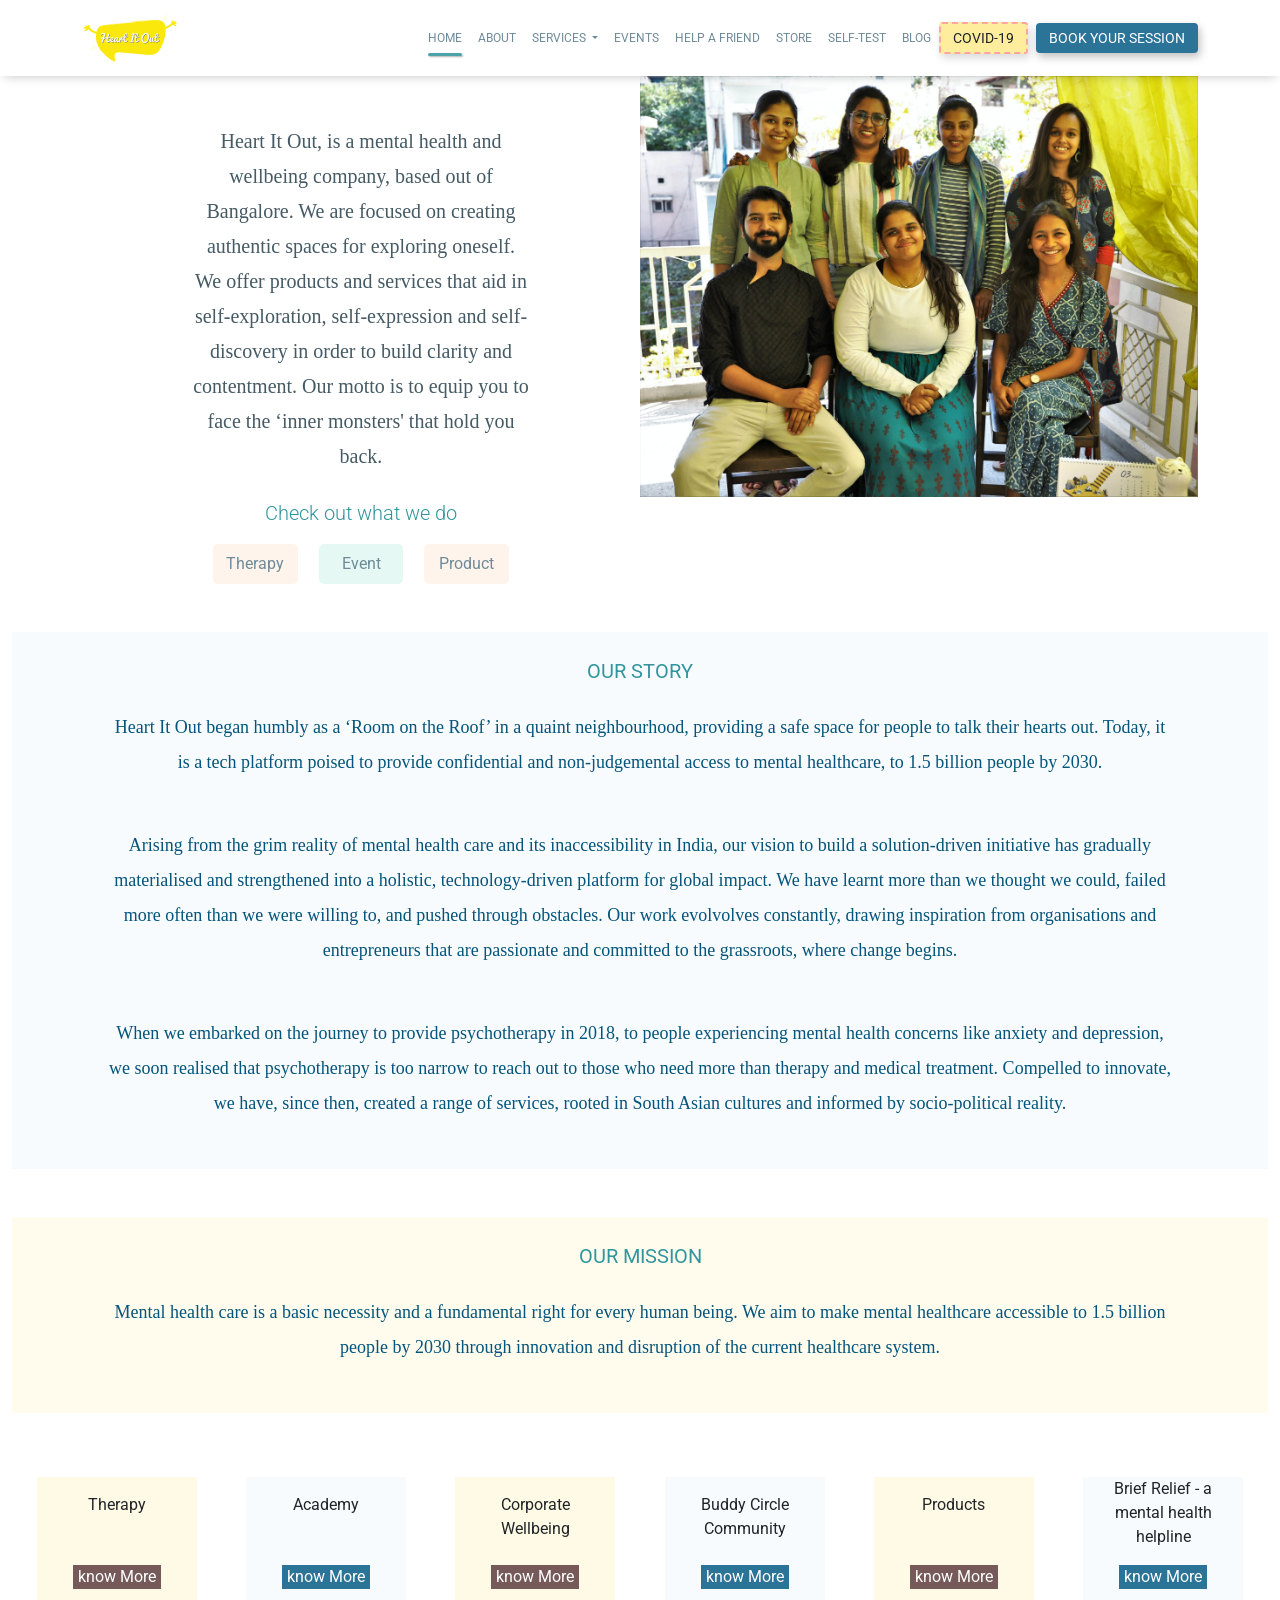
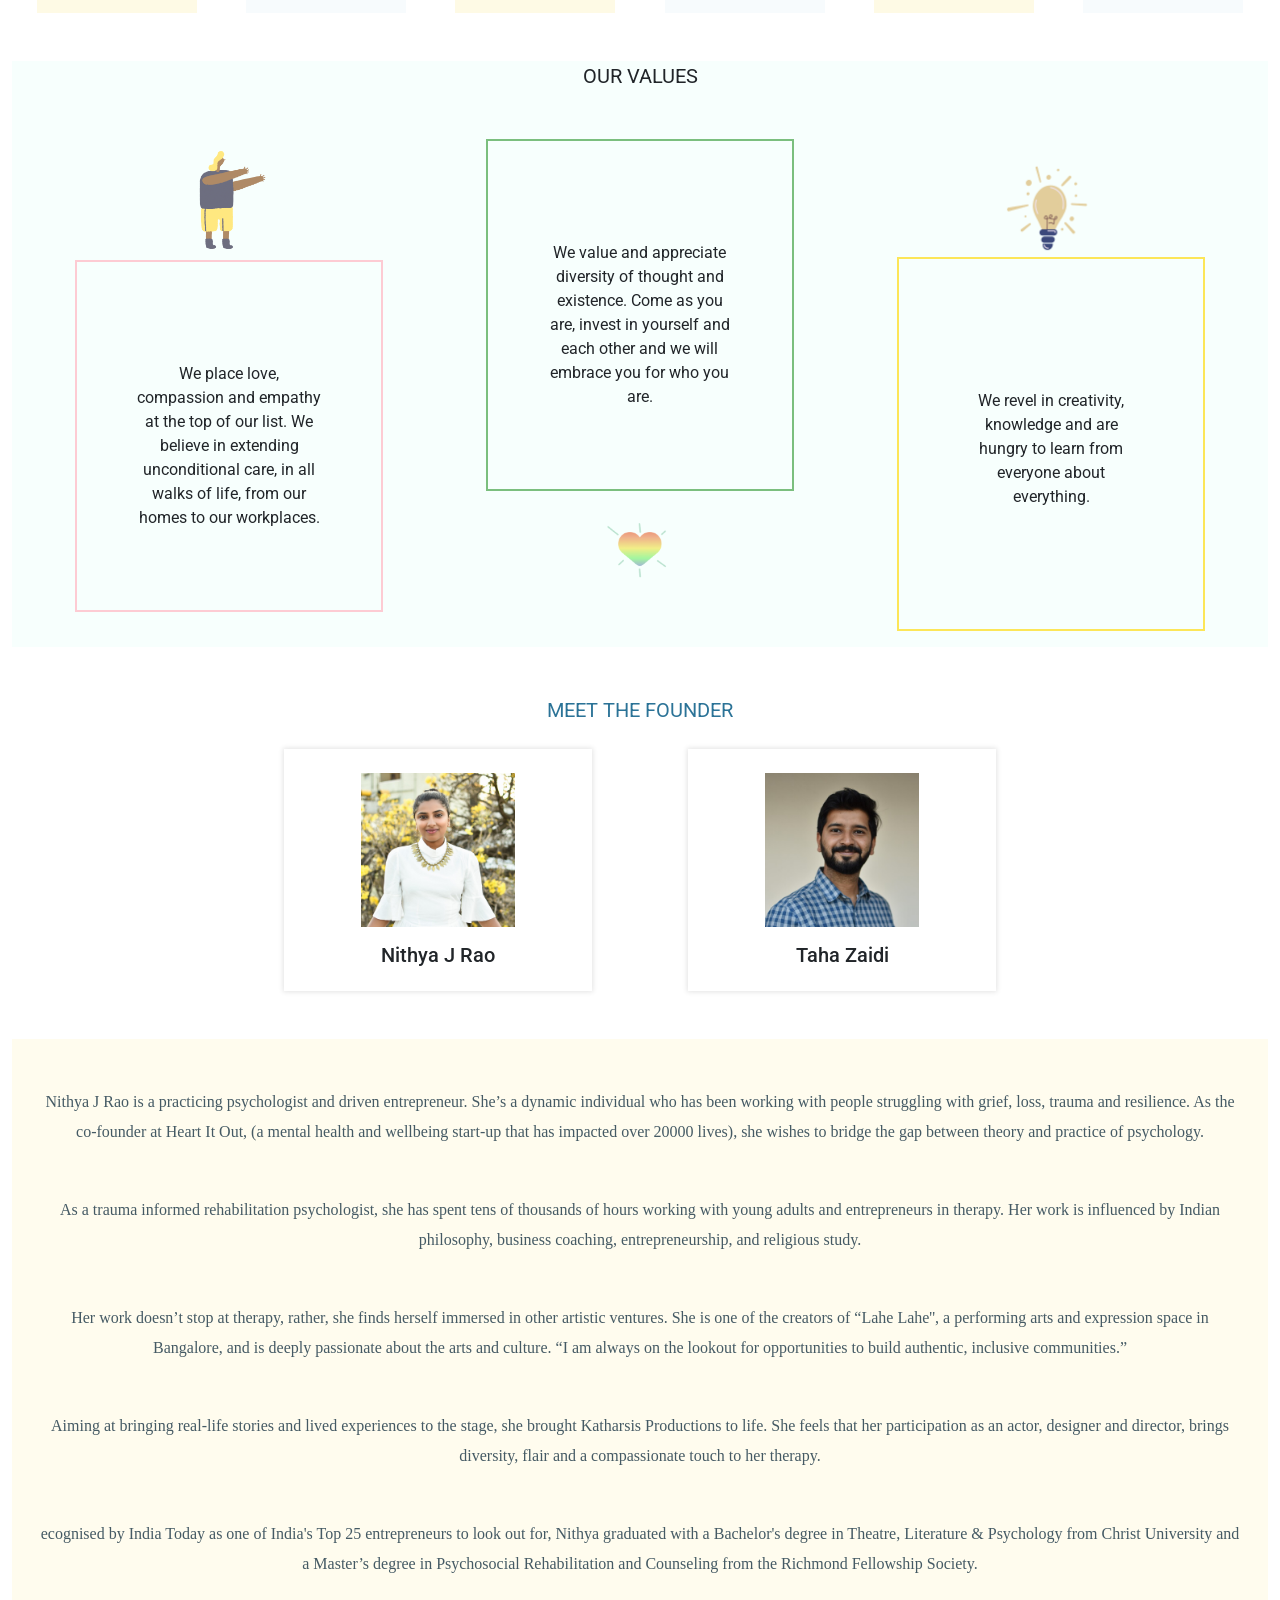
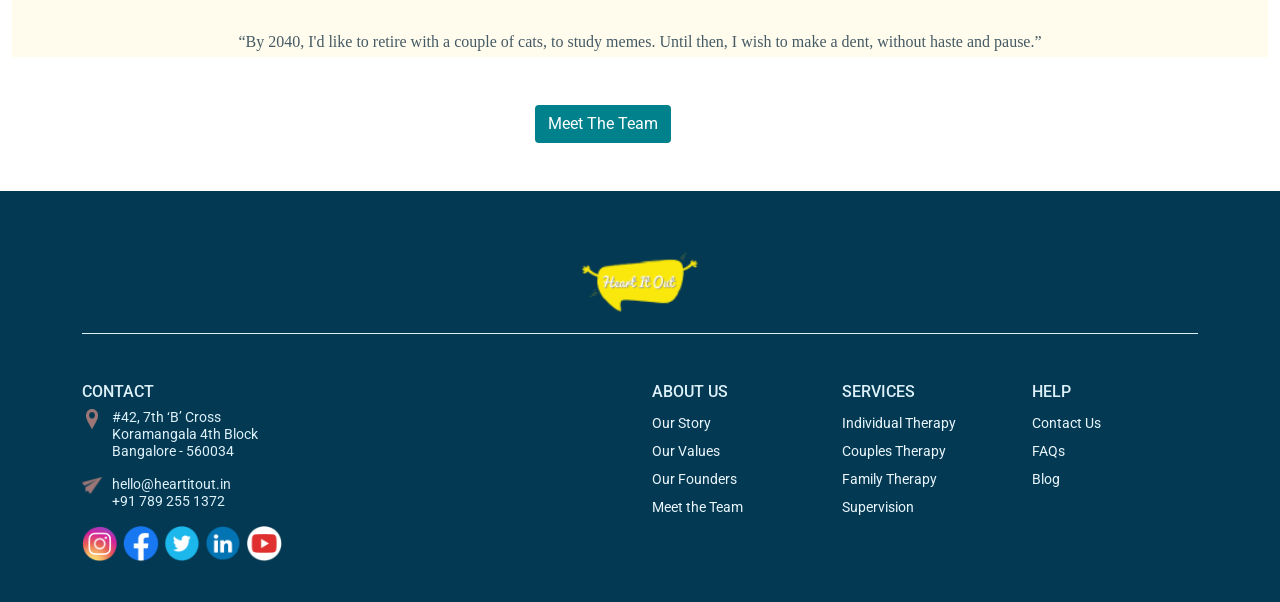
<file: index.html>
<!DOCTYPE html>
<html lang="en">

<head>
    <meta charset="UTF-8">
    <meta http-equiv="X-UA-Compatible" content="IE=edge">
    <meta name="viewport" content="width=device-width, initial-scale=1.0">
    <title>Heart It Out</title>

    <!--............... stylesheets ...............-->
    <link rel="stylesheet" href="assets/css/bootstrap.min.css">
    <link rel="stylesheet" href="assets/css/owl.carousel.min.css">
    <link rel="stylesheet" href="assets/css/owl.theme.default.min.css">
    <link rel="stylesheet" href="assets/css/custom.css">
    <link rel="stylesheet" href="Nabout.css">
</head>

<body>
    <!--............... start header section ...............-->
    <header class="sticky-top bg-white">
        <nav class="navbar navbar-expand-lg navbar-light">
            <div class="container">
                <button class="navbar-toggler" type="button">
                    <span class="navbar-toggler-icon"></span>
                </button>
                <a class="navbar-brand" href="#">
                    <picture>
                        <source media="(min-width:650px)" srcset="assets/icons/logo.png">
                        <img src="assets/icons/logo.png" alt="Logo">
                    </picture>
                </a>
                <div class="collapse navbar-collapse" id="navbar_content">
                    <ul class="navbar-nav ms-auto mb-2 mb-lg-0 py-2 align-items-lg-center">
                        <li class="nav-item">
                            <a class="nav-link active" aria-current="page" href="#">HOME</a>
                        </li>
                        <li class="nav-item">
                            <a class="nav-link" href="#">ABOUT</a>
                        </li>
                        <li class="nav-item dropdown">
                            <a class="nav-link dropdown-toggle" href="#" id="navbarDropdown" role="button"
                                data-bs-toggle="dropdown" aria-expanded="false">
                                SERVICES
                            </a>
                            <ul class="dropdown-menu" aria-labelledby="navbarDropdown">
                                <li><a class="dropdown-item" href="#">Individual Therapy</a></li>
                                <li><a class="dropdown-item" href="#">Couples Therapy</a></li>
                                <li><a class="dropdown-item" href="#">Family Therapy</a></li>
                                <li><a class="dropdown-item" href="#">Supervision</a></li>
                            </ul>
                        </li>
                        <li class="nav-item">
                            <a class="nav-link" href="#">EVENTS</a>
                        </li>
                        <li class="nav-item">
                            <a class="nav-link" href="#">HELP A FRIEND</a>
                        </li>
                        <li class="nav-item">
                            <a class="nav-link" href="#">STORE</a>
                        </li>
                        <li class="nav-item">
                            <a class="nav-link" href="#">SELF-TEST</a>
                        </li>
                        <li class="nav-item">
                            <a class="nav-link" href="#">BLOG</a>
                        </li>
                        <li class="nav-item">
                            <a class="btn btn_covid mb-2 mb-lg-0 d-block me-lg-2" href="#">COVID-19</a>
                        </li>
                        <li class="nav-item">
                            <a class="btn btn_pri d-block" href="#">BOOK YOUR SESSION</a>
                        </li>
                    </ul>
                </div>
            </div>
        </nav>
    </header>
    <!--............... end header section ...............-->

    <div class="container-fluid pb-5">
        <!-------------------------------- reverse flex ------------------>
        <div class="container mx-auto">
            <div class="row">
                <div class="  d-flex flex-lg-row  flex-column  flex-column-reverse text-center">
                    <!-- left-side-box -->
                    <div class=" col-lg-5 text-center mt-5 mx-auto px-5">
                        <div class="col-11 mx-auto px-auto fs-5"
                            style="font-family: 'Quicksand';color: #455a64;font-weight: 300;line-height: 35px;">Heart It
                            Out, is a mental health and wellbeing company, based out of Bangalore.
                            We are focused on creating authentic spaces for exploring oneself. We offer products and
                            services that aid in self-exploration, self-expression and self-discovery in order to build
                            clarity and contentment. Our motto is to equip you to face the ‘inner monsters' that hold
                            you
                            back.</div>
                        <div class="col-11 mt-4 mb-3 mx-auto px-auto fs-5"
                            style=" color: #32959d;font-weight: 300; font-family: 'Roboto';">Check out what we do</div>
                        <div class="col-11 d-flex mx-auto px-auto  ">
                            <div class="col-3 mx-auto p-2" style="background-color: #fff4eb;color: #6F8B99;border-radius: 5px;">Therapy
                            </div>
                            <div class="col-3  p-2" style="background-color:  #e5f8f3;;color: #6F8B99;border-radius: 5px;">Event</div>
                            <div class="col-3 mx-auto p-2" style="background-color: #fff4eb;color: #6F8B99;border-radius: 5px;">Product
                            </div>
                        </div>


                    </div>
                    <!-- right-side-box -->

                    <div class=" col-lg-6  "><img class=" img-fluid w-100" src="DV3A9706-2-min-scaled.jpg" alt=""></div>

                </div>
            </div>
        </div>
        <!------------------------------------- our result ---------------------->
        <div>
            <div class="row text-center mt-5 px-5 mx-auto" style="background: #f7fbfd;">
                <div class="col-12 mt-4 mb-4 fs-5" style="color: #32959d;">OUR STORY</div>
                <div class="col-12  mb-5 px-5 "
                    style="color: #04547b;font-size:18px;font-weight: 300;font-family: 'Quicksand';line-height: 35px;">
                    Heart It Out began humbly as a ‘Room on the Roof’ in a quaint neighbourhood, providing a safe space
                    for people to talk their hearts out. Today, it is a tech platform poised to provide confidential and
                    non-judgemental access to mental healthcare, to 1.5 billion people by 2030.
                </div>
                <div class="col-12 mb-5 px-5"
                    style="color: #04547b;font-size:18px;font-weight: 300;font-family: 'Quicksand';line-height: 35px;">
                    Arising from the grim reality of mental health care and its inaccessibility in India, our vision to
                    build a solution-driven initiative has gradually materialised and strengthened into a holistic,
                    technology-driven platform for global impact. We have learnt more than we thought we could, failed
                    more often than we were willing to, and pushed through obstacles. Our work evolvolves constantly,
                    drawing inspiration from organisations and entrepreneurs that are passionate and committed to the
                    grassroots, where change begins.
                </div>
                <div class="col-12  mb-5 px-5"
                    style="color: #04547b;font-size:18px;font-weight: 300;font-family: 'Quicksand';line-height: 35px;">
                    When we embarked on the journey to provide psychotherapy in 2018, to people experiencing mental
                    health concerns like anxiety and depression, we soon realised that psychotherapy is too narrow to
                    reach out to those who need more than therapy and medical treatment. Compelled to innovate, we have,
                    since then, created a range of services, rooted in South Asian cultures and informed by
                    socio-political reality.</div>
            </div>
        </div>
        <!------------------------------------- our Mission ---------------------->
        <div class="row mx-auto">
            <div class="row text-center mt-5 px-5 mx-auto" style=" background-color: #fffcee;;">
                <div class="col-12 mt-4 mb-4 fs-5 mx-auto" style="color: #32959d;">OUR MISSION</div>
                <div class="col-12  mb-5 px-5 mx-auto"
                    style="color: #04547b;font-size:18px;font-weight: 300;font-family: 'Quicksand';line-height: 35px;">
                    Mental health care is a basic necessity and a fundamental right for every human being. We aim to
                    make mental healthcare accessible to 1.5 billion people by 2030 through innovation and disruption of
                    the current healthcare system.
                </div>
            </div>
        </div>
        <!------------------------------------- 6 col---------------------->
        <div class="row mt-5 mx-auto">
            <div class="col-6 col-md-2  mx-auto mt-3 pt-3 pb-4 text-center" style="background:#fefae5;width:160px">
                <div>Therapy</div>
                <div class="mt-5 mx-4 px-1 knowmore1">know More</div>
            </div>
            <div class="col-6 col-md-2  mx-auto mt-3 pt-3 pb-4 text-center" style="background:#f7fbfd;width:160px ">
                <div>Academy</div>
                <div class="mt-5 mx-4 px-1 knowmore">know More</div>
            </div>
            <div class="col-6 col-md-2  text-center mt-3 mx-auto pb-4 pt-3" style="background:#fefae5;width:160px ">
                <div>Corporate Wellbeing</div>
                <div class="mt-4 mx-4 px-1 knowmore1">know More</div>
            </div>
            <div class="col-6 col-md-2 text-center mt-3 mx-auto pb-4 pt-3" style="background:#f7fbfd;width:160px ">
                <div>Buddy Circle Community</div>
                <div class="mt-4 mx-4 px-1 knowmore">know More</div>
            </div>
            <div class="col-6 col-md-2  text-center mt-3 mx-auto pb-4 pt-3" style="background:#fefae5;width:160px ">
                <div>Products</div>
                <div class="mt-5 mx-4 px-1 knowmore1">know More</div>
            </div>
            <div class="col-6 col-md-2 text-center mt-3 mx-auto pb-4" style="background:#f7fbfd;width:160px ">
                <div>Brief Relief - a mental health helpline</div>
                <div class="mt-3 mx-4 px-1 knowmore">know More</div>
            </div>
        </div>
        <!------------------------------------- 3 col---------------------->
        <div class="row mx-auto mt-5 text-center" style="    background-color: #f7fffd;">
            <div class="fs-5 mb-5"> OUR VALUES</div>
            <div class="  d-flex flex-lg-row  flex-column  flex-column text-center justify-content-center">
                <div class=" col-lg-3 mx-auto">
                    <div class="text-center">
                        <div class="col-4 mx-auto">
                            <img class="img-fluid " src="Layer-3-1.png" alt="">
                        </div>
                        <p style="border:2px solid rgba(255, 192, 203, 0.822); padding: 100px 60px 80px 60px ;">We place
                            love,
                            compassion and empathy at the top of our list. We believe in extending unconditional care,
                            in all walks of
                            life, from our homes to our workplaces.</p>
                    </div>
                </div>
                <div class="col-lg-3  mx-auto">
                    <div class=" d-flex flex-lg-column  flex-column-reverse">
                        <div>
                            <p style="border:2px solid rgba(0, 128, 0, 0.5); padding: 100px 60px 80px 60px ;">We value
                                and appreciate
                                diversity of thought and existence. Come as you are, invest in yourself and each other
                                and we will embrace
                                you for who you are.</p>
                        </div>
                        <div class="col-4 mx-auto"><img class="img-fluid h-25" src="Layer-1-11.png" alt=""></div>
                    </div>
                </div>
                <div class="col-lg-3 mt-3 mx-auto">
                    <div class="col-4 mx-auto"> <img class="img-fluid h-25" src="Layer-2-11.png" alt=""></div>
                    <p style="border:2px solid rgba(255, 217, 0, 0.651);padding: 130px 60px 120px 61px ;">We revel in
                        creativity,
                        knowledge and are hungry to learn from everyone about everything.</p>
                </div>
            </div>
        </div>
        <!------------------------------------- Meet the founders---------------------->
        <div class="row text-center mt-5 mx-auto">
            <div class="col-12 fs-5" style="color: #2b7397;">MEET THE FOUNDER</div>
            <div class="col-12 d-flex mt-4">

                <div onclick="Nityamam()" class="col-md-3 ms-auto me-5 pt-4 pb-3 Nityamam">
                    <img class="img-fluid mb-3 w-50" src="Nithya-Rao-.jpg" alt="">
                    <h5>Nithya J Rao</h5>
                </div>
                <div onclick="Zaidisir()" class="col-md-3 me-auto ms-5 pt-4 pb-3  Zaidisir">
                    <img class="img-fluid mb-3 w-50" src="Mask-Group-3.png" alt="">
                    <h5>Taha Zaidi</h5>
                </div>
            </div>
            <!-- for Nitya -->
            <div class="row text-center mt-5 nityaInto mx-auto"
                style="background: #fffcee;color: #455a64;font-family: 'Quicksand';line-height: 30px;">
                <div class="col-12 mt-5">Nithya J Rao is a practicing psychologist and driven entrepreneur. She’s a
                    dynamic
                    individual who has been working with people struggling with grief, loss, trauma and resilience. As
                    the
                    co-founder at Heart It Out, (a mental health and wellbeing start-up that has impacted over 20000
                    lives), she
                    wishes to bridge the gap between theory and practice of psychology.</div>
                <div class="col-12 mt-5">As a trauma informed rehabilitation psychologist, she has spent tens of
                    thousands of
                    hours working with young adults and entrepreneurs in therapy. Her work is influenced by Indian
                    philosophy,
                    business coaching, entrepreneurship, and religious study.</div>
                <div class="col-12 mt-5 ">Her work doesn’t stop at therapy, rather, she finds herself immersed in other
                    artistic
                    ventures. She is one of the creators of “Lahe Lahe'', a performing arts and expression space in
                    Bangalore, and
                    is deeply passionate about the arts and culture.
                    “I am always on the lookout for opportunities to build authentic, inclusive communities.”</div>
                <div class="col-12 mt-5">Aiming at bringing real-life stories and lived experiences to the stage, she
                    brought
                    Katharsis Productions to life. She feels that her participation as an actor, designer and director,
                    brings
                    diversity, flair and a compassionate touch to her therapy.
                </div>
                <div class="col-12 mt-5">ecognised by India Today as one of India's Top 25 entrepreneurs to look out
                    for, Nithya
                    graduated with a Bachelor's degree in Theatre, Literature & Psychology from Christ University and a
                    Master’s
                    degree in Psychosocial Rehabilitation and Counseling from the Richmond Fellowship Society.
                </div>
                <div class="col-12 mt-5">“By 2040, I'd like to retire with a couple of cats, to study memes. Until then,
                    I wish
                    to make a dent, without haste and pause.”</div>

            </div>
            <!-- for Taha Zaidi -->
            <div class="row text-center mt-5 TahaInto mx-auto"
                style="background: #15d0f509;color: #455a64;font-family: 'Quicksand';line-height: 30px;">
                <div class="col-12 mt-5">Taha is a decision scientist and the co-founder of Heart It Out.
                    Being a technology enthusiast, he is always keen on showcasing advanced and innovative strategies
                    that can grow and benefit our digital communities, with an emphasis on mental health and well-being.
                </div>
                <div class="col-12 mt-5">He has worked with companies to bring great ideas to the forefront that solve
                    problems using data and lazy tech. Taha leverages his learnings to bridge the technology gap in
                    mental healthcare, and make it less daunting for mental health professionals.
                </div>
                <div class="col-12 mt-5">Apart from being a techno-junkie who could sacrifice 2 nights’ sleep while
                    gaming, Taha is in constant admiration of poetry, music and ‘the silver linings to the darkest
                    clouds’.</div>
                <div class="col-12 mt-5">
                    He rarely gives up and thinks of every goal, big or small as achievable.
                    Taha is an ardent follower of the first principles and lives by them. He's loyal to people,
                    benevolent and has a large heart that constantly drives him to shoulder responsibilities to make
                    “universal health care” accessible to all through Heart It Out.</div>
            </div>
        </div>
        <div class="col-2 mx-auto mt-5">
            <a class="btn" href="#" style="background-color: #01818c;color:white" >Meet&nbsp;The&nbsp;Team</a></div>
    </div>

    <!--............... start footer section ...............-->
    <footer class="sec_1 footer_sec pb-3">
        <div class="container">
            <div class="footer_logoArea">
                <picture class="d-block">
                    <source media="(min-width:650px)" srcset="assets/icons/logo.png" type="image/png">
                    <img src="assets/icons/logo.png" alt="image" class="footer_logo">
                </picture>
            </div>
            <div class="row pt-5">
                <div class="col-sm-6 col-lg-3 mb-4 d-flex flex-column align-items-center d-sm-block">
                    <h6 class="footer_heading">CONTACT</h6>
                    <div class="d-flex">
                        <div>
                            <picture class="d-block">
                                <source media="(min-width:650px)" srcset="assets/img/home/location_icon.png"
                                    type="image/png">
                                <img src="assets/img/home/location_icon.png" alt="image"
                                    class="footer_contact_icon d-none d-sm-block">
                            </picture>
                        </div>
                        <p class="footer_contact_info">#42, 7th ‘B’ Cross <br>
                            Koramangala 4th Block <br>
                            Bangalore - 560034
                        </p>
                    </div>
                    <div class="d-flex">
                        <div>
                            <picture class="d-block">
                                <source media="(min-width:650px)" srcset="assets/img/home/send_icon.png"
                                    type="image/png">
                                <img src="assets/img/home/send_icon.png" alt="image"
                                    class="footer_contact_icon d-none d-sm-block">
                            </picture>
                        </div>
                        <p class="footer_contact_info">
                            hello@heartitout.in<br>
                            +91 789 255 1372
                        </p>
                    </div>
                    <div class="footer_social_links">
                        <a href="#">
                            <picture class="d-block">
                                <source media="(min-width:650px)" srcset="assets/img/home/instagram_1.png"
                                    type="image/png">
                                <img src="assets/img/home/instagram_1.png" alt="image">
                            </picture>
                        </a>
                        <a href="#">
                            <picture class="d-block">
                                <source media="(min-width:650px)" srcset="assets/img/home/facebook_1.png"
                                    type="image/png">
                                <img src="assets/img/home/facebook_1.png" alt="image">
                            </picture>
                        </a>
                        <a href="#">
                            <picture class="d-block">
                                <source media="(min-width:650px)" srcset="assets/img/home/twitter_1.png"
                                    type="image/png">
                                <img src="assets/img/home/twitter_1.png" alt="image">
                            </picture>
                        </a>
                        <a href="#">
                            <picture class="d-block">
                                <source media="(min-width:650px)" srcset="assets/img/home/linkden_1.png"
                                    type="image/png">
                                <img src="assets/img/home/linkden_1.png" alt="image">
                            </picture>
                        </a>
                        <a href="#">
                            <picture class="d-block">
                                <source media="(min-width:650px)" srcset="assets/img/home/youtube_1.png"
                                    type="image/png">
                                <img src="assets/img/home/youtube_1.png" alt="image">
                            </picture>
                        </a>
                    </div>
                </div>
                <div class="col-sm-6 col-lg-3 mb-4">
                    <!-- <iframe  frameborder=0 src="https://goo.gl/maps/qA4idjEVcpFZ4Fti9"></iframe> -->
                    <iframe
                        src="https://www.google.com/maps/embed?pb=!1m18!1m12!1m3!1d3888.622159543417!2d77.62163931346697!3d12.931988990881845!2m3!1f0!2f0!3f0!3m2!1i1024!2i768!4f13.1!3m3!1m2!1s0x3bae145b75c68e79%3A0xd17e7decdc131767!2sHeart%20It%20Out%20-%20Psychologists%20in%20Bangalore%20%7C%20Mental%20Health%20Events%20%26%20Products!5e0!3m2!1sen!2sbd!4v1629096610658!5m2!1sen!2sbd"
                        width="100%" height="100%" style="border:0;" allowfullscreen="" loading="lazy"></iframe>
                </div>
                <div class="col-sm-4 col-lg-2 mb-4">
                    <h6 class="footer_heading">ABOUT US</h6>
                    <ul class="ps-0 list-unstyled footer_links mb-0">
                        <li><a href="#">Our Story</a></li>
                        <li><a href="#">Our Values</a></li>
                        <li><a href="#">Our Founders</a></li>
                        <li><a href="#">Meet the Team </a></li>
                    </ul>
                </div>
                <div class="col-sm-4 col-lg-2 mb-4">
                    <h6 class="footer_heading">SERVICES</h6>
                    <ul class="ps-0 list-unstyled footer_links mb-0">
                        <li><a href="#">Individual Therapy</a></li>
                        <li><a href="#">Couples Therapy</a></li>
                        <li><a href="#">Family Therapy</a></li>
                        <li><a href="#">Supervision </a></li>
                    </ul>
                </div>
                <div class="col-sm-4 col-lg-2 mb-4">
                    <h6 class="footer_heading">HELP</h6>
                    <ul class="ps-0 list-unstyled footer_links mb-0">
                        <li><a href="#">Contact Us</a></li>
                        <li><a href="#">FAQs</a></li>
                        <li><a href="#">Blog</a></li>
                    </ul>
                </div>
            </div>
        </div>
    </footer>
    <!--............... end footer section ...............-->

    <!--............... scripts ...............-->
    <script src="assets/js/jquery-3.6.0.min.js"></script>
    <script src="assets/js/bootstrap.bundle.min.js"></script>
    <script src="assets/js/owl.carousel.min.js"></script>
    <script src="assets/js/custom.js"></script>
    <script src="Nabout.js"></script>
</body>

</html>
</file>
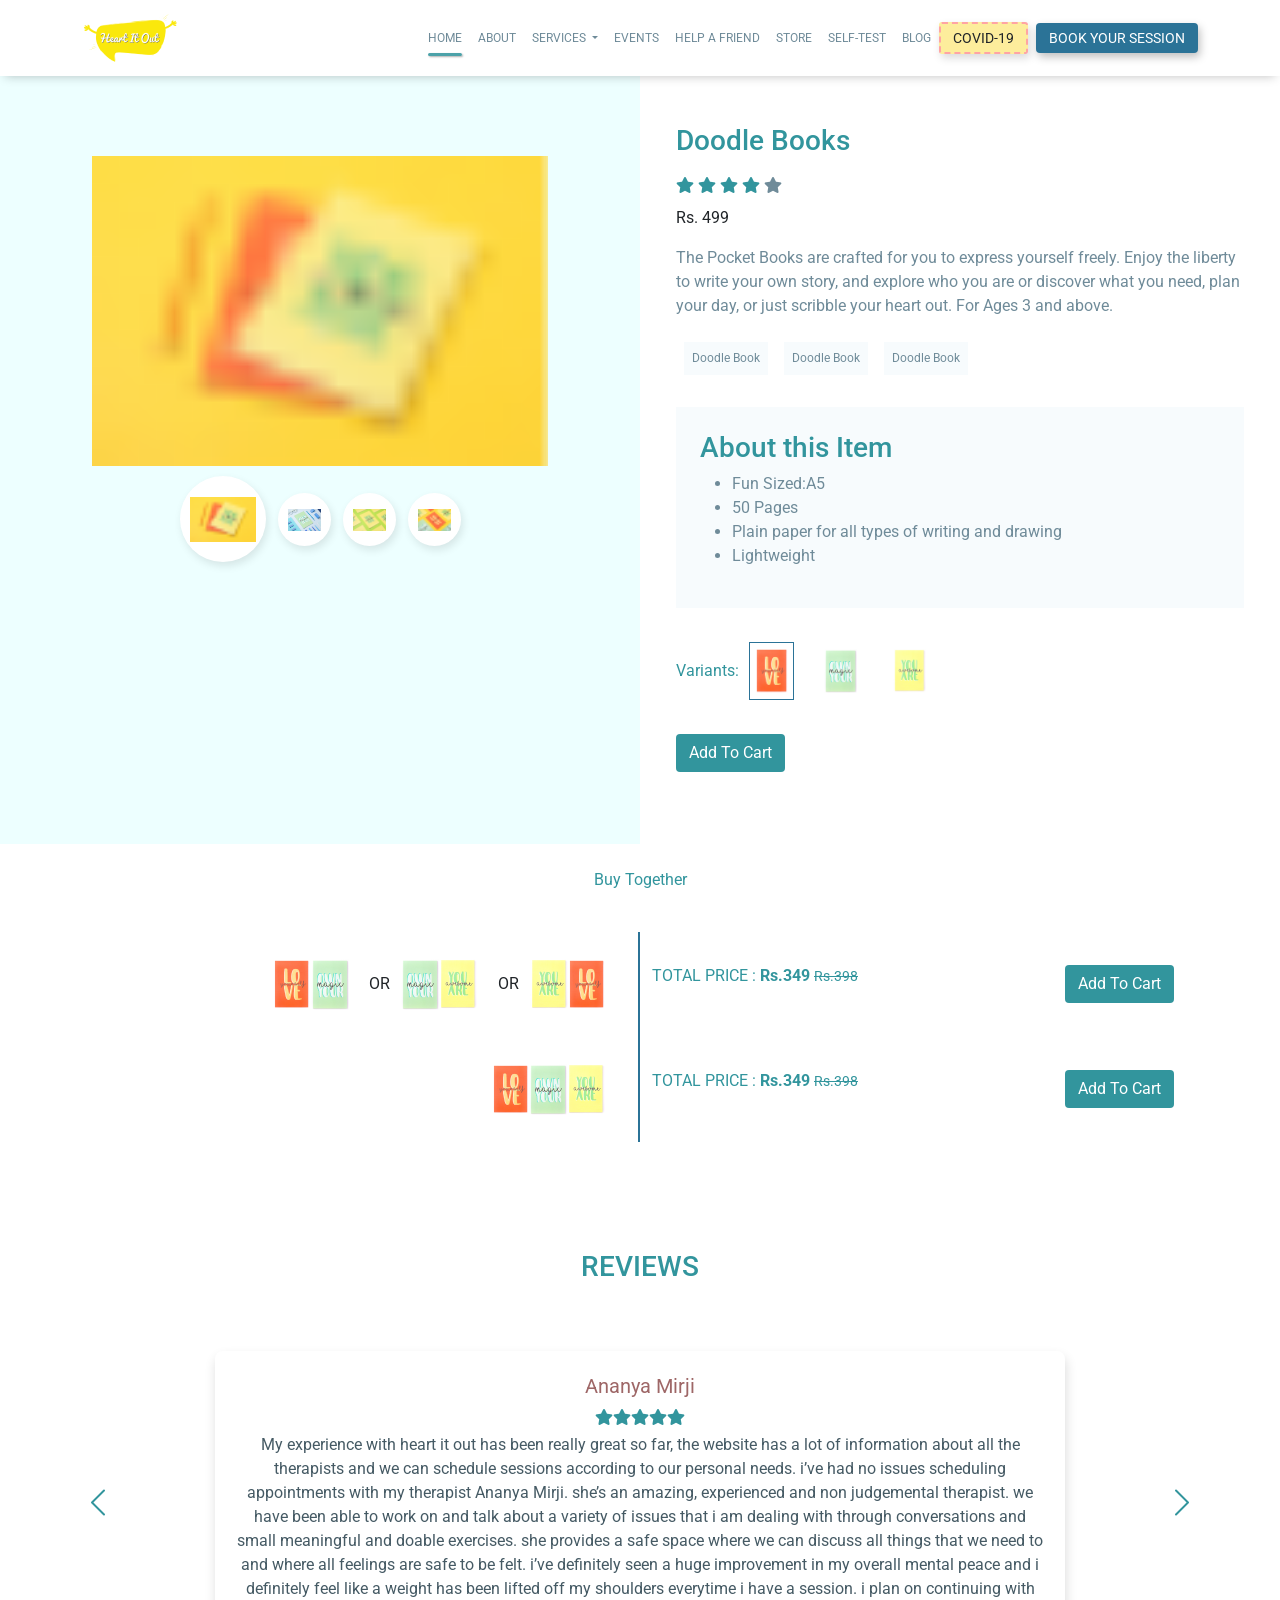
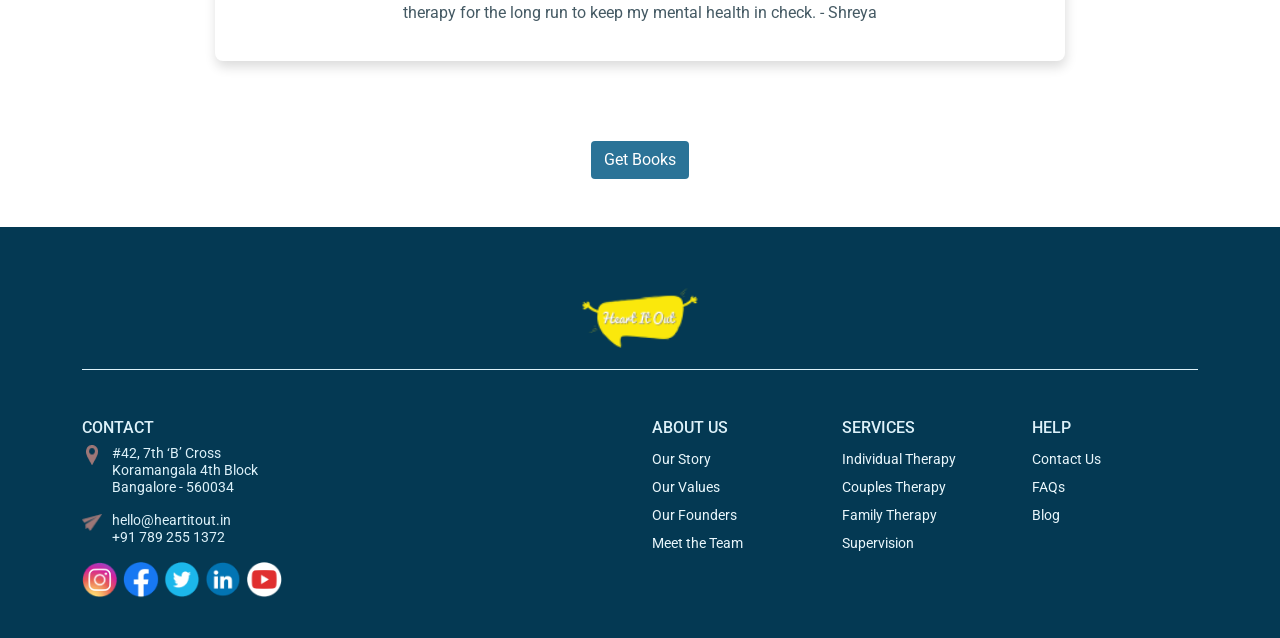
<file: products.html>
<!DOCTYPE html>
<html lang="en">

<head>
    <meta charset="UTF-8">
    <meta http-equiv="X-UA-Compatible" content="IE=edge">
    <meta name="viewport" content="width=device-width, initial-scale=1.0">
    <title>Heart It Out</title>

    <!--............... stylesheets ...............-->
    <link rel="stylesheet" href="assets/css/bootstrap.min.css">
    <link rel="stylesheet" href="assets/css/owl.carousel.min.css">
    <link rel="stylesheet" href="assets/css/owl.theme.default.min.css">
    <link rel="stylesheet" href="https://cdnjs.cloudflare.com/ajax/libs/font-awesome/5.15.4/css/all.min.css" integrity="sha512-1ycn6IcaQQ40/MKBW2W4Rhis/DbILU74C1vSrLJxCq57o941Ym01SwNsOMqvEBFlcgUa6xLiPY/NS5R+E6ztJQ==" crossorigin="anonymous" referrerpolicy="no-referrer" />
    <link rel="stylesheet" href="assets/css/custom.css">
    <link rel="stylesheet" href="assets/css/products.css">
</head>

<body>
    <!--............... start header section ...............-->
    <header class="sticky-top bg-white">
        <nav class="navbar navbar-expand-lg navbar-light">
            <div class="container">
                <button class="navbar-toggler" type="button">
                    <span class="navbar-toggler-icon"></span>
                </button>
                <a class="navbar-brand" href="#">
                    <picture>
                        <source media="(min-width:650px)" srcset="assets/icons/logo.png">
                        <img src="assets/icons/logo.png" alt="Logo">
                    </picture>
                </a>
                <div class="collapse navbar-collapse" id="navbar_content">
                    <ul class="navbar-nav ms-auto mb-2 mb-lg-0 py-2 align-items-lg-center">
                        <li class="nav-item">
                            <a class="nav-link active" aria-current="page" href="#">HOME</a>
                        </li>
                        <li class="nav-item">
                            <a class="nav-link" href="#">ABOUT</a>
                        </li>
                        <li class="nav-item dropdown">
                            <a class="nav-link dropdown-toggle" href="#" id="navbarDropdown" role="button"
                                data-bs-toggle="dropdown" aria-expanded="false">
                                SERVICES
                            </a>
                            <ul class="dropdown-menu" aria-labelledby="navbarDropdown">
                                <li><a class="dropdown-item" href="#">Individual Therapy</a></li>
                                <li><a class="dropdown-item" href="#">Couples Therapy</a></li>
                                <li><a class="dropdown-item" href="#">Family Therapy</a></li>
                                <li><a class="dropdown-item" href="#">Supervision</a></li>
                            </ul>
                        </li>
                        <li class="nav-item">
                            <a class="nav-link" href="#">EVENTS</a>
                        </li>
                        <li class="nav-item">
                            <a class="nav-link" href="#">HELP A FRIEND</a>
                        </li>
                        <li class="nav-item">
                            <a class="nav-link" href="#">STORE</a>
                        </li>
                        <li class="nav-item">
                            <a class="nav-link" href="#">SELF-TEST</a>
                        </li>
                        <li class="nav-item">
                            <a class="nav-link" href="#">BLOG</a>
                        </li>
                        <li class="nav-item">
                            <a class="btn btn_covid mb-2 mb-lg-0 d-block me-lg-2" href="#">COVID-19</a>
                        </li>
                        <li class="nav-item">
                            <a class="btn btn_pri d-block" href="#">BOOK YOUR SESSION</a>
                        </li>
                    </ul>
                </div>
            </div>
        </nav>
    </header>
    <!--............... end header section ...............-->

    <!--............... start products section ...............-->
    <div class="container-fluid">
        <div class="row">
            <div class="col-md-6 product_previewBg">
                <div class="product_previewSec">
                    <div class="owl-carousel product_carousel">
                        <picture class="d-block">
                            <source media="(min-width:650px)" srcset="assets/img/products/product_img1.png" type="image/png">
                            <img src="assets/img/products/product_img1.png" alt="image">
                        </picture>
                        <picture class="d-block">
                            <source media="(min-width:650px)" srcset="assets/img/products/product_img2.png" type="image/png">
                            <img src="assets/img/products/product_img2.png" alt="image">
                        </picture>
                        <picture class="d-block">
                            <source media="(min-width:650px)" srcset="assets/img/products/product_img3.png" type="image/png">
                            <img src="assets/img/products/product_img3.png" alt="image">
                        </picture>
                        <picture class="d-block">
                            <source media="(min-width:650px)" srcset="assets/img/products/product_img4.png" type="image/png">
                            <img src="assets/img/products/product_img4.png" alt="image">
                        </picture>
                    </div>
    
    
                    <ul class="product_carousel_dots">
                        <li>
                            <picture class="d-block w-100">
                                <source media="(min-width:650px)" srcset="assets/img/products/product_img1.png" type="image/png">
                                <img src="assets/img/products/product_img1.png" alt="image">
                            </picture>
                        </li>
                        <li>
                            <picture class="d-block w-100">
                                <source media="(min-width:650px)" srcset="assets/img/products/product_img2.png" type="image/png">
                                <img src="assets/img/products/product_img2.png" alt="image">
                            </picture>
                        </li>
                        <li>
                            <picture class="d-block w-100">
                                <source media="(min-width:650px)" srcset="assets/img/products/product_img3.png" type="image/png">
                                <img src="assets/img/products/product_img3.png" alt="image">
                            </picture>
                        </li>
                        <li>
                            <picture class="d-block w-100">
                                <source media="(min-width:650px)" srcset="assets/img/products/product_img4.png" type="image/png">
                                <img src="assets/img/products/product_img4.png" alt="image">
                            </picture>
                        </li>
                    </ul>
                </div>
            </div>
            <div class="col-md-6 text-center text-md-start">
                <div class="py-5 px-3 px-sm-4">
                    <h3 class="c_primary">Doodle Books</h3>
                    <div class="product_rating c_lightBlue py-2">
                        <i class="fas fa-star c_primary"></i>
                        <i class="fas fa-star c_primary"></i>
                        <i class="fas fa-star c_primary"></i>
                        <i class="fas fa-star c_primary"></i>
                        <i class="fas fa-star"></i>
                    </div>
                    <p class="prodcut_price">Rs. 499</p>
                    <div class="product_desc ">
                        <p class="c_lightBlue">The Pocket Books are crafted for you to express yourself freely. Enjoy the liberty to write your own story, and explore who you are or discover what you need, plan your day, or just scribble your heart out. For Ages 3 and above.</p>
                    </div>
                    <div class="product_tags d-flex flex-wrap mb-4 c_lightBlue">
                        <div class="product_tag bg_powderBlue py-1 px-2 m-2">Doodle Book</div>
                        <div class="product_tag bg_powderBlue py-1 px-2 m-2">Doodle Book</div>
                        <div class="product_tag bg_powderBlue py-1 px-2 m-2">Doodle Book</div>
                    </div>
                    <div class="product_info p-4 bg_powderBlue">
                        <h3 class="c_primary">About this Item</h3>
                        <ul class="c_lightBlue text-start">
                            <li>Fun Sized:A5</li>
                            <li>50 Pages</li>
                            <li>Plain paper for all types of writing and drawing</li>
                            <li>Lightweight</li>
                        </ul>
                    </div>
                    <div class="py-4">
                        <form action="#" autocomplete="off">
                            <div class="d-md-flex align-items-center mb-4">
                                <div class="c_primary">Variants:</div>
                                <div>
                                    <label class="product_variant">
                                        <input type="radio" name="variants" id="" class="d-none" checked>
                                        <picture class="d-block w-100">
                                            <source media="(min-width:650px)" srcset="assets/img/products/product_variants.png" type="image/png">
                                            <img src="assets/img/products/product_variants.png" alt="image">
                                        </picture>
                                    </label>
                                    <label class="product_variant">
                                        <input type="radio" name="variants" id="" class="d-none">
                                        <picture class="d-block w-100">
                                            <source media="(min-width:650px)" srcset="assets/img/products/product_variants1.png" type="image/png">
                                            <img src="assets/img/products/product_variants1.png" alt="image">
                                        </picture>
                                    </label>
                                    <label class="product_variant">
                                        <input type="radio" name="variants" id="" class="d-none">
                                        <picture class="d-block w-100">
                                            <source media="(min-width:650px)" srcset="assets/img/products/product_variants2.png" type="image/png">
                                            <img src="assets/img/products/product_variants2.png" alt="image">
                                        </picture>
                                    </label>
                                </div>
                            </div>
                            <div >
                                <button class="btn btn_pri1">Add To Cart</button>
                            </div>
                        </form>
                    </div>
                </div>
            </div>
        </div>
    </div>

    <div class="container py-4">
        <p class="text-center c_primary">Buy Together</p>
        <div class="p-3 p-sm-4">
            <form action="#" autocomplete="off">
                <div class="row gy-4 align-items-center mb-5 mb-md-0">
                    <div class="col-md-6 border_right_pri">
                        <div class="d-flex align-items-center py-md-3 justify-content-center justify-content-md-end">
                            <label class="buy_tog">
                                <input type="radio" name="buy_tog" id="" class="d-none">
                                <div class="tog_img">
                                    <picture class="d-block">
                                        <source media="(min-width:650px)" srcset="assets/img/products/product_variants.png" type="image/png">
                                        <img src="assets/img/products/product_variants.png" alt="image">
                                    </picture>
                                    <picture class="d-block">
                                        <source media="(min-width:650px)" srcset="assets/img/products/product_variants1.png" type="image/png">
                                        <img src="assets/img/products/product_variants1.png" alt="image">
                                    </picture>
                                </div>
                            </label>
                            OR
                            <label class="buy_tog">
                                <input type="radio" name="buy_tog" id="" class="d-none">
                                <div class="tog_img">
                                    <picture class="d-block">
                                        <source media="(min-width:650px)" srcset="assets/img/products/product_variants1.png" type="image/png">
                                        <img src="assets/img/products/product_variants1.png" alt="image">
                                    </picture>
                                    <picture class="d-block">
                                        <source media="(min-width:650px)" srcset="assets/img/products/product_variants2.png" type="image/png">
                                        <img src="assets/img/products/product_variants2.png" alt="image">
                                    </picture>
                                </div>
                            </label>
                            OR
                            <label class="buy_tog">
                                <input type="radio" name="buy_tog" id="" class="d-none">
                                <div class="tog_img">
                                    <picture class="d-block">
                                        <source media="(min-width:650px)" srcset="assets/img/products/product_variants2.png" type="image/png">
                                        <img src="assets/img/products/product_variants2.png" alt="image">
                                    </picture>
                                    <picture class="d-block">
                                        <source media="(min-width:650px)" srcset="assets/img/products/product_variants.png" type="image/png">
                                        <img src="assets/img/products/product_variants.png" alt="image">
                                    </picture>
                                </div>
                            </label>
                        </div>
                    </div>
                    <div class="col-md-6">
                        <div class="py-md-3">
                            <div class="d-lg-flex justify-content-between align-items-center text-center">
                                <div class="c_primary mb-3">TOTAL PRICE : <b>Rs.349</b> <span class="small"><del>Rs.398</del></span></div>
                                <div class="d-flex justify-content-center">
                                    <button class="btn btn_pri1">Add To Cart</button>
                                </div>
                            </div>
                        </div>
                    </div>
                </div>
            </form>
            <form action="#" autocomplete="off">
                <div class="row gy-4 align-items-center">
                    <div class="col-md-6 border_right_pri">
                        <div class="d-flex align-items-center py-md-3 justify-content-center justify-content-md-end">
                            <label class="buy_tog">
                                <input type="radio" name="" id="" class="d-none">
                                <div class="tog_img">
                                    <picture class="d-block">
                                        <source media="(min-width:650px)" srcset="assets/img/products/product_variants.png" type="image/png">
                                        <img src="assets/img/products/product_variants.png" alt="image">
                                    </picture>
                                    <picture class="d-block">
                                        <source media="(min-width:650px)" srcset="assets/img/products/product_variants1.png" type="image/png">
                                        <img src="assets/img/products/product_variants1.png" alt="image">
                                    </picture>
                                    <picture class="d-block">
                                        <source media="(min-width:650px)" srcset="assets/img/products/product_variants2.png" type="image/png">
                                        <img src="assets/img/products/product_variants2.png" alt="image">
                                    </picture>
                                </div>
                            </label>
                        </div>
                    </div>
                    <div class="col-md-6">
                        <div class="py-md-3">
                            <div class="d-lg-flex justify-content-between align-items-center text-center">
                                <div class="c_primary mb-3">TOTAL PRICE : <b>Rs.349</b> <span class="small"><del>Rs.398</del></span></div>
                                <div class="d-flex justify-content-center">
                                    <button class="btn btn_pri1">Add To Cart</button>
                                </div>
                            </div>
                        </div>
                    </div>
                </div>
            </form>
        </div>
    </div>
    <!--............... end products section ...............-->
    <!--............... start testimonials section ...............-->
    <div class="sec_1">
        <div class="container c_primary">
            <h3 class="sec_heading  text-center mb-4 mb-md-5">REVIEWS</h3>
            <div class="px-3">
                <div class="owl-carousel tes_slider">
                    <div class="tes_card">
                        <div class="tes_userName c_chocolate">
                            Ananya Mirji
                        </div>
                        <div class="d-flex c_lightBlue justify-content-center py-2">
                            <i class="fas fa-star c_primary"></i>
                            <i class="fas fa-star c_primary"></i>
                            <i class="fas fa-star c_primary"></i>
                            <i class="fas fa-star c_primary"></i>
                            <i class="fas fa-star c_primary"></i>
                        </div>
                        <div class="c_secondary text-center">
                            <p>
                                    My experience with heart it out has been really great so far, the website has a lot of information about all the therapists and we can schedule sessions according to our personal needs. i’ve had no issues scheduling appointments with my therapist Ananya Mirji. she’s an amazing, experienced and non judgemental therapist. we have been able to work on and talk about a variety of issues that i am dealing with through conversations and small meaningful and doable exercises. she provides a safe space where we can discuss all things that we need to and where all feelings are safe to be felt. i’ve definitely seen a huge improvement in my overall mental peace and i definitely feel like a weight has been lifted off my shoulders everytime i have a session. i plan on continuing with therapy for the long run to keep my mental health in check. - Shreya
                            </p>
                        </div>
                    </div>
                    <div class="tes_card">
                        <div class="tes_userName c_chocolate">
                            Ananya Mirji
                        </div>
                        <div class="d-flex c_lightBlue justify-content-center py-2">
                            <i class="fas fa-star c_primary"></i>
                            <i class="fas fa-star c_primary"></i>
                            <i class="fas fa-star c_primary"></i>
                            <i class="fas fa-star c_primary"></i>
                            <i class="fas fa-star c_primary"></i>
                        </div>
                        <div class="c_secondary text-center">
                            <p>
                                    My experience with heart it out has been really great so far, the website has a lot of information about all the therapists and we can schedule sessions according to our personal needs. i’ve had no issues scheduling appointments with my therapist Ananya Mirji. she’s an amazing, experienced and non judgemental therapist. we have been able to work on and talk about a variety of issues that i am dealing with through conversations and small meaningful and doable exercises. she provides a safe space where we can discuss all things that we need to and where all feelings are safe to be felt. i’ve definitely seen a huge improvement in my overall mental peace and i definitely feel like a weight has been lifted off my shoulders everytime i have a session. i plan on continuing with therapy for the long run to keep my mental health in check. - Shreya
                            </p>
                        </div>
                    </div>
                    <div class="tes_card">
                        <div class="tes_userName c_chocolate">
                            Ananya Mirji
                        </div>
                        <div class="d-flex c_lightBlue justify-content-center py-2">
                            <i class="fas fa-star c_primary"></i>
                            <i class="fas fa-star c_primary"></i>
                            <i class="fas fa-star c_primary"></i>
                            <i class="fas fa-star c_primary"></i>
                            <i class="fas fa-star c_primary"></i>
                        </div>
                        <div class="c_secondary text-center">
                            <p>
                                    My experience with heart it out has been really great so far, the website has a lot of information about all the therapists and we can schedule sessions according to our personal needs. i’ve had no issues scheduling appointments with my therapist Ananya Mirji. she’s an amazing, experienced and non judgemental therapist. we have been able to work on and talk about a variety of issues that i am dealing with through conversations and small meaningful and doable exercises. she provides a safe space where we can discuss all things that we need to and where all feelings are safe to be felt. i’ve definitely seen a huge improvement in my overall mental peace and i definitely feel like a weight has been lifted off my shoulders everytime i have a session. i plan on continuing with therapy for the long run to keep my mental health in check. - Shreya
                            </p>
                        </div>
                    </div>
                </div>
            </div>
        </div>
    </div>
    <div class="d-flex justify-content-center pb-5">
        <a href="#" class="btn btn_primary">Get Books</a>
    </div>
    <!--............... end testimonials section ...............-->
    <!--............... start footer section ...............-->
    <footer class="sec_1 footer_sec pb-3">
        <div class="container">
            <div class="footer_logoArea">
                <picture class="d-block">
                    <source media="(min-width:650px)" srcset="assets/icons/logo.png" type="image/png">
                    <img src="assets/icons/logo.png" alt="image" class="footer_logo">
                </picture>
            </div>
            <div class="row pt-5">
                <div class="col-sm-6 col-lg-3 mb-4 d-flex flex-column align-items-center d-sm-block">
                    <h6 class="footer_heading">CONTACT</h6>
                    <div class="d-flex">
                        <div>
                            <picture class="d-block">
                                <source media="(min-width:650px)" srcset="assets/img/home/location_icon.png" type="image/png">
                                <img src="assets/img/home/location_icon.png" alt="image" class="footer_contact_icon d-none d-sm-block">
                            </picture>
                        </div>
                        <p class="footer_contact_info">#42, 7th ‘B’ Cross <br>
                            Koramangala 4th Block <br>
                            Bangalore - 560034
                        </p>
                    </div>
                    <div class="d-flex">
                        <div>
                            <picture class="d-block">
                                <source media="(min-width:650px)" srcset="assets/img/home/send_icon.png" type="image/png">
                                <img src="assets/img/home/send_icon.png" alt="image" class="footer_contact_icon d-none d-sm-block">
                            </picture>
                        </div>
                        <p class="footer_contact_info">
                            hello@heartitout.in<br>
                            +91 789 255 1372
                        </p>
                    </div>
                    <div class="footer_social_links">
                        <a href="#">
                            <picture class="d-block">
                                <source media="(min-width:650px)" srcset="assets/img/home/instagram_1.png" type="image/png">
                                <img src="assets/img/home/instagram_1.png" alt="image">
                            </picture>
                        </a>
                        <a href="#">
                            <picture class="d-block">
                                <source media="(min-width:650px)" srcset="assets/img/home/facebook_1.png" type="image/png">
                                <img src="assets/img/home/facebook_1.png" alt="image">
                            </picture>
                        </a>
                        <a href="#">
                            <picture class="d-block">
                                <source media="(min-width:650px)" srcset="assets/img/home/twitter_1.png" type="image/png">
                                <img src="assets/img/home/twitter_1.png" alt="image">
                            </picture>
                        </a>
                        <a href="#">
                            <picture class="d-block">
                                <source media="(min-width:650px)" srcset="assets/img/home/linkden_1.png" type="image/png">
                                <img src="assets/img/home/linkden_1.png" alt="image">
                            </picture>
                        </a>
                        <a href="#">
                            <picture class="d-block">
                                <source media="(min-width:650px)" srcset="assets/img/home/youtube_1.png" type="image/png">
                                <img src="assets/img/home/youtube_1.png" alt="image">
                            </picture>
                        </a>
                    </div>
                </div>
                <div class="col-sm-6 col-lg-3 mb-4">
                    <!-- <iframe  frameborder=0 src="https://goo.gl/maps/qA4idjEVcpFZ4Fti9"></iframe> -->
                    <iframe
                        src="https://www.google.com/maps/embed?pb=!1m18!1m12!1m3!1d3888.622159543417!2d77.62163931346697!3d12.931988990881845!2m3!1f0!2f0!3f0!3m2!1i1024!2i768!4f13.1!3m3!1m2!1s0x3bae145b75c68e79%3A0xd17e7decdc131767!2sHeart%20It%20Out%20-%20Psychologists%20in%20Bangalore%20%7C%20Mental%20Health%20Events%20%26%20Products!5e0!3m2!1sen!2sbd!4v1629096610658!5m2!1sen!2sbd"
                        width="100%" height="100%" style="border:0;" allowfullscreen="" loading="lazy"></iframe>
                </div>
                <div class="col-sm-4 col-lg-2 mb-4">
                    <h6 class="footer_heading">ABOUT US</h6>
                    <ul class="ps-0 list-unstyled footer_links mb-0">
                        <li><a href="#">Our Story</a></li>
                        <li><a href="#">Our Values</a></li>
                        <li><a href="#">Our Founders</a></li>
                        <li><a href="#">Meet the Team </a></li>
                    </ul>
                </div>
                <div class="col-sm-4 col-lg-2 mb-4">
                    <h6 class="footer_heading">SERVICES</h6>
                    <ul class="ps-0 list-unstyled footer_links mb-0">
                        <li><a href="#">Individual Therapy</a></li>
                        <li><a href="#">Couples Therapy</a></li>
                        <li><a href="#">Family Therapy</a></li>
                        <li><a href="#">Supervision </a></li>
                    </ul>
                </div>
                <div class="col-sm-4 col-lg-2 mb-4">
                    <h6 class="footer_heading">HELP</h6>
                    <ul class="ps-0 list-unstyled footer_links mb-0">
                        <li><a href="#">Contact Us</a></li>
                        <li><a href="#">FAQs</a></li>
                        <li><a href="#">Blog</a></li>
                    </ul>
                </div>
            </div>
        </div>
    </footer>
    <!--............... end footer section ...............-->

    <!--............... scripts ...............-->
    <script src="assets/js/jquery-3.6.0.min.js"></script>
    <script src="assets/js/bootstrap.bundle.min.js"></script>
    <script src="assets/js/owl.carousel.min.js"></script>
    <script src="assets/js/custom.js"></script>
</body>

</html>
</file>
<file: assets/css/custom.css>
/*
* Prefixed by https://autoprefixer.github.io
* PostCSS: v8.3.6,
* Autoprefixer: v10.3.1
* Browsers: last 4 version
*/

/*............... defaults ...............*/
@import url('https://fonts.googleapis.com/css2?family=Roboto:wght@300;400;500;700&display=swap');
:root {
    --c_primary: #2B7397;
    --c_primary1: #32959D;
    --c_navLink: #6F8B99;
    --c_secondary: #455A64;
    --c_powderBlue: #F4FBFF;
    --c_chocolate: #9E6767;
    --bg_primary: #32959D;
    --bg_powderBlue: #F7FBFD;
    --btn_bg_primary: #FDED9C;
}

body {
    font-family: 'Roboto', sans-serif;
    counter-reset: workPro;
}

.sec_1 {
    padding: 2rem 0px;
}

.c_primary {
    color: var(--c_primary1);
}

.c_primary1 {
    color: var(--c_primary1);
}

.c_secondary {
    color: var(--c_secondary);
}

.c_chocolate {
    color: var(--c_chocolate);
}

.bg_primary {
    background-color: var(--bg_primary);
}

.bg_powderBlue {
    background-color: var(--bg_powderBlue);
}

.btn_primary {
    background-color: var(--c_primary);
}

.btn_primary1 {
    background-color: var(--c_primary1);
}

.btn_primary,
.btn_primary1,
.btn_primary:hover,
.btn_primary1:hover {
    color: white;
}

@media(max-width:768px) {
    .sec_heading {
        font-size: 20px;
        line-height: 25px;
    }
}

@media(min-width:1100px) {
    .sec_1 {
        padding: 60px 0px;
    }
}


/*........ start header section ........*/

header {
    -webkit-box-shadow: 0px 5px 10px -5px rgba(0, 0, 0, 0.25);
    box-shadow: 0px 5px 10px -5px rgba(0, 0, 0, 0.25);
}

.navbar-toggler {
    padding: 3px;
    width: 40px;
    height: 40px;
    border-radius: 50%;
    display: -ms-grid;
    display: grid;
    place-items: center;
    -webkit-box-shadow: 0px 1px 3px rgba(0, 0, 0, 0.15);
    box-shadow: 0px 1px 3px rgba(0, 0, 0, 0.15);
    border: none;
    color: var(--c_navLink);
    background: white
}

.navbar-toggler:focus {
    -webkit-box-shadow: 0 0 0 .25rem var(--c_navLink);
    box-shadow: 0 0 0 .25rem var(--c_navLink);
}
.navbar-brand img{
    height: 50px;
}
.navbar-light .navbar-nav .nav-link {
    color: var(--c_navLink);
    font-size: 14px;
    line-height: 16px;
    font-weight: 400;
}

.dropdown-menu {
    padding: 10px;
    border: none;
}

.dropdown-item {
    color: var(--c_primary);
    padding: 10px;
    font-size: 12px;
    line-height: 1.3em;
    font-weight: 300;
    border-radius: 6px;
}

.btn_covid,
.btn_pri {
    font-size: 14px;
    line-height: 16px;
}

.btn_covid {
    background-color: var(--btn_bg_primary);
    border: 2px dashed #FFA4A4;
    -webkit-box-shadow: 2px 4px 8px rgba(0, 0, 0, 0.15);
    box-shadow: 2px 4px 8px rgba(0, 0, 0, 0.15);
    border-radius: 3px;
}

.btn_pri {
    background-color: var(--c_primary);
    -webkit-box-shadow: 2px 4px 8px rgba(0, 0, 0, 0.25);
    box-shadow: 2px 4px 8px rgba(0, 0, 0, 0.25);
    border-radius: 4px;
    color: white;
}

.btn_pri:hover {
    color: white;
}

.btn_covid:focus,
.btn_pri:focus {
    -webkit-box-shadow: initial;
    box-shadow: initial;
}

@media(max-width:992px) {
    .expand_mobile .navbar-toggler,
    .expand_mobile .navbar-brand {
        position: relative;
        z-index: 10;
    }
    .expand_mobile .collapse {
        display: block;
        position: fixed;
        top: 0px;
        left: 0px;
        right: 0px;
        bottom: 0px;
        padding: 82px 50px 20px 50px;
        background-color: rgba(5, 58, 84, 0.8);
    }
    .expand_mobile .collapse .navbar-nav {
        background: white;
        padding: 50px 30px !important;
        border-radius: 10px;
        /* height: 100%; */
        max-width: 576px;
        margin: auto;
        max-height: 100%;
        overflow-y: auto;
    }
    .expand_mobile .nav-link {
        padding: 10px;
        border-radius: 6px;
        text-align: center;
    }
    .expand_mobile .nav-link.active {
        background: #EAF7FC;
    }
    .dropdown-item {
        text-align: center;
    }
    .navbar-nav .dropdown-menu {
        background-color: #F8FAFC;
    }
    .nav-link.dropdown-toggle.show {
        background-color: #EAF7FC;
    }
}

@media(min-width:992px) {
    .navbar-light .navbar-nav .nav-link {
        font-size: 12px;
        line-height: 14px;
    }
    .navbar-light .navbar-nav .nav-link.active,
    .navbar-light .navbar-nav .nav-link:hover {
        color: var(--c_navLink);
        position: relative;
        -webkit-transition: 0.3s;
        -o-transition: 0.3s;
        transition: 0.3s;
    }
    .navbar-light .navbar-nav .nav-link.active::before,
    .navbar-light .navbar-nav .nav-item:hover .nav-link::before {
        content: "";
        display: block;
        position: absolute;
        width: calc(100% - 1rem);
        border-radius: 5px;
        border-bottom: 3px solid rgba(50, 149, 157, 0.87);
        -webkit-box-shadow: 1px 1px 2px rgba(0, 0, 0, 0.31);
        box-shadow: 1px 1px 2px rgba(0, 0, 0, 0.31);
        top: 100%;
    }
    .dropdown-menu {
        -webkit-box-shadow: 2px 4px 8px rgba(0, 0, 0, 0.15);
        box-shadow: 2px 4px 8px rgba(0, 0, 0, 0.15);
    }
    .dropdown-item {
        border-bottom: 1px solid;
        border-radius: 0px;
        font-size: 10px
    }
    .dropdown-menu li:last-child .dropdown-item {
        border-bottom: none;
    }
}


/*........ end header section ........*/


/*........ start hero section ........*/

.carousel-control-next,
.carousel-control-prev {
    width: 40px;
}

.hero_slideItem {
    position: relative;
    z-index: 1;
}

.hero_content {
    padding: 2em;
    color: white;
}

.hero_btn {
    background: var(--btn_bg_primary);
    padding: 12px;
    font-size: 12px;
    line-height: 14px;
}

.hero_slideImg {
    height: 100%;
    -o-object-fit: cover;
    object-fit: cover;
}

@media(max-width:767.98px) {
    .hero_title,
    .hero_text {
        color: #37474F;
        text-shadow: 0px 0px 6px #37474F;
    }
    .hero_title {
        font-size: 16px;
        line-height: 25px;
    }
    .hero_text {
        font-size: 12px;
        line-height: 25px;
    }
    .hero_slideImgArea {
        position: absolute;
        width: 100%;
        z-index: -1;
        height: 100%;
    }
}

@media(min-width:768px) {
    .hero_content {
        padding: 3em;
    }
    .hero_title {
        font-size: 30px;
        line-height: 40px;
    }
    .hero_text {
        font-size: 20px;
        line-height: 1.5em;
    }
    .hero_btn {
        background: var(--btn_bg_primary);
        padding: 13px 15px;
        font-size: 20px;
        line-height: 23px;
    }
}


/*........ end hero section ........*/


/*........ start services section ........*/

.service_container {
    padding: 0px 1.8rem;
}

.service_item {}

.service_card {
    padding: 1rem;
    -webkit-box-shadow: 2px 4px 8px rgba(0, 0, 0, 0.13);
    box-shadow: 2px 4px 8px rgba(0, 0, 0, 0.13);
    border-radius: 6px;
    height: 100%;
}

.service_cardContent {
    display: -webkit-box;
    display: -ms-flexbox;
    display: flex;
    -webkit-box-orient: vertical;
    -webkit-box-direction: normal;
    -ms-flex-direction: column;
    flex-direction: column;
    height: 100%;
    font-size: 12px;
}

.service_img {
    height: 100%;
    background: var(--bg_powderBlue);
    border-radius: 6px;
}

.service_heading {
    color: var(--c_primary1);
    font-weight: 300;
    font-size: 1.35em;
}

.service_moreInfoBtn {
    font-style: italic;
    color: var(--c_primary);
    text-decoration: underline;
    cursor: pointer;
}

.service_helpSec,
.service_moreInfo {
    position: relative;
    width: -webkit-max-content;
    width: -moz-max-content;
    width: max-content;
}

.service_getHelpBtn {}

.service_moreInfoTip {
    position: absolute;
    top: 0px;
    background: white;
    -webkit-box-shadow: 2px 4px 8px rgba(0, 0, 0, 0.12);
    box-shadow: 2px 4px 8px rgba(0, 0, 0, 0.12);
    width: 300px;
    max-width: 90vw;
    padding: 1rem;
    border-radius: 6px;
    -webkit-transform: translateY(-100%);
    -ms-transform: translateY(-100%);
    transform: translateY(-100%);
    -webkit-transition: 0.3s;
    -o-transition: 0.3s;
    transition: 0.3s;
    opacity: 0;
    visibility: hidden;
    z-index: 10;
}

.show_moreInfoTips .service_moreInfoTip {
    -webkit-transform: translateY(calc(-100% - 10px));
    -ms-transform: translateY(calc(-100% - 10px));
    transform: translateY(calc(-100% - 10px));
    opacity: 1;
    visibility: visible;
}

.btn_moreInfoTip_cls {
    position: absolute;
    right: 10px;
    top: 10px;
    width: 20px;
    height: 20px;
    padding: 3px;
    cursor: pointer;
}

.service_item:nth-child(2n+1) .service_moreInfoTip,
.service_item:nth-child(2n) .service_moreInfoTip {
    left: -155px;
}

.btn_pri1 {
    background: var(--c_primary1);
    border-radius: 4px;
    color: white;
}

.btn_pri1:hover {
    color: white;
}

@media(min-width:460px) {
    .service_heading {
        font-size: 1.25rem;
    }
    .service_card {
        padding: 1.5rem 2rem;
    }
}

@media(min-width:576px) {
    .service_item:nth-child(2n+1) .service_moreInfoTip,
    .service_item:nth-child(2n) .service_moreInfoTip {
        left: -100px;
    }
}

@media(min-width:768px) {
    .service_container {
        padding: 0px;
    }
    .service_item:nth-child(2n+1) .service_moreInfoTip {
        left: 0px;
    }
    .service_item:nth-child(2n) .service_moreInfoTip {
        right: 0px;
        left: initial;
    }
    .service_helpSec {
        margin-top: auto;
    }
}

@media(min-width:992px) {
    .service_container {
        max-width: 872px;
    }
}


/*........ end services section ........*/


/*........ start what can section ........*/

.service_slide {
    font-size: 16px;
    color: var(--c_navLink);
}

.service_slide img {
    -o-object-fit: contain;
    object-fit: contain;
    height: 65px;
    margin-bottom: 10px;
}

.owl-carousel .carousel-control-prev-icon {
    background-image: url("data:image/svg+xml,%3csvg xmlns='http://www.w3.org/2000/svg' viewBox='0 0 16 16' fill='%2332959D'%3e%3cpath d='M11.354 1.646a.5.5 0 0 1 0 .708L5.707 8l5.647 5.646a.5.5 0 0 1-.708.708l-6-6a.5.5 0 0 1 0-.708l6-6a.5.5 0 0 1 .708 0z'/%3e%3c/svg%3e");
}

.owl-carousel .carousel-control-next-icon {
    background-image: url("data:image/svg+xml,%3csvg xmlns='http://www.w3.org/2000/svg' viewBox='0 0 16 16' fill='%2332959D'%3e%3cpath d='M4.646 1.646a.5.5 0 0 1 .708 0l6 6a.5.5 0 0 1 0 .708l-6 6a.5.5 0 0 1-.708-.708L10.293 8 4.646 2.354a.5.5 0 0 1 0-.708z'/%3e%3c/svg%3e");
}

.owl-nav button.owl-prev,
.owl-nav button.owl-next {
    position: absolute;
    top: 50%;
    -webkit-transform: translateY(-50%);
    -ms-transform: translateY(-50%);
    transform: translateY(-50%);
}

.owl-nav button.owl-prev {
    left: -1rem;
}

.owl-nav button.owl-next {
    right: -1rem;
}


/*........ end what can section ........*/

/*........ start how it works section ........*/
.work_proContainer{
    max-width: 600px;
    margin: auto;
}
.work_proContainer .row{
    padding-bottom: 30px;
    position: relative;
}
.work_proContainer .row::before{
    counter-increment: workPro;
    content: counter(workPro);
    position: absolute;
    left:50%;
    -webkit-transform:translateX(-50%);
        -ms-transform:translateX(-50%);
            transform:translateX(-50%);
    height: 30px;
    min-width: 30px;
    background: var(--c_primary1);
    color: white;
    /*! text-align: center; */
    border-radius: 50%;
    display: -ms-grid;
    display: grid;
    place-items: center;
    z-index:2;
}
.work_proContainer .row::after{
    content: "";
    position: absolute;
    left:50%;
    -webkit-transform:translateX(-50%);
        -ms-transform:translateX(-50%);
            transform:translateX(-50%);
    height: 100%;
    width: 1px;
    background:var(--c_primary1);
    z-index: 1
}
.work_proContainer .row:last-child::after{
    content: none;
}
.workPro_img,
.workPro_content{
    padding:0px 30px;
}
.workPro_img{
    display: -webkit-box;
    display: -ms-flexbox;
    display: flex;
    -webkit-box-pack: end;
    -ms-flex-pack: end;
    justify-content: end;
    justify-content: flex-end;
}
.workPro_img img{
    max-width: 117px;
    max-height: 117px;
    width: 100%;
}
.work_proContainer .row:nth-child(2n){
    -webkit-box-orient: horizontal;
    -webkit-box-direction: reverse;
        -ms-flex-direction: row-reverse;
            flex-direction: row-reverse;
}
.work_proContainer .row:nth-child(2n) .workPro_img{
    -webkit-box-pack: start;
        -ms-flex-pack: start;
            justify-content: start;
            justify-content: flex-start;
}
.work_proContainer .row:nth-child(2n) .workPro_content{
    text-align: right;
}
@media(max-width:576px){
    .workPro_title{
        font-size: 14px;
    }
    .workPro_content p{
        font-size: 12px;
        padding-top: 5px;
    }
    .workPro_img,
.workPro_content{
    padding:0px 20px;
}
}
/*........ end how it works section ........*/


/*........ start packages section ........*/

#package_accordion .accordion-item {
    margin-bottom: 1rem;
    border: none;
}

#package_accordion .accordion-button {
    border: none;
    max-width: 637px;
    margin: auto;
    background: var(--c_powderBlue);
    border-radius: 6px;
}

#package_accordion .accordion-body {
    padding: 2.5rem 1rem;
    background: var(--bg_powderBlue);
    border-radius: 6px;
    margin-top: 1rem;
}

#package_accordion .accordion-button:not(.collapsed) {
    color: var(--c_secondary);
    -webkit-box-shadow: none;
    box-shadow: none;
}

#package_accordion .accordion-button::after {
    background-image: url("data:image/svg+xml,%3csvg xmlns='http://www.w3.org/2000/svg' viewBox='0 0 16 16' fill='%2332959D'%3e%3cpath fill-rule='evenodd' d='M1.646 4.646a.5.5 0 0 1 .708 0L8 10.293l5.646-5.647a.5.5 0 0 1 .708.708l-6 6a.5.5 0 0 1-.708 0l-6-6a.5.5 0 0 1 0-.708z'/%3e%3c/svg%3e");
    -webkit-filter: drop-shadow( 0px 3px 4px rgba(0, 0, 0, 0.25));
    filter: drop-shadow( 0px 3px 4px rgba(0, 0, 0, 0.25));
}

.basic_package {
    --pkg_baseColor: var(--c_primary);
}

.standard_package {
    --pkg_baseColor: var(--c_primary1);
}

.pro_package {
    --pkg_baseColor: #9C7777;
}
.package_item{
    max-width: 270px;
    margin: 0px auto;
    height: 100%;
    /*! max-height: 100%; */
    display: -webkit-box;
    display: -ms-flexbox;
    display: flex;
    -webkit-box-orient: vertical;
    -webkit-box-direction: normal;
        -ms-flex-direction: column;
            flex-direction: column;
}
.package_card{
    /*! padding: 3rem; */
    border: 1px solid var(--pkg_baseColor);
    /*! height: 100%; */
    border-radius: 10px;
    overflow: hidden;
    margin: auto;
    color: var(--c_secondary);
    display: -webkit-box;
    display: -ms-flexbox;
    display: flex;
    -webkit-box-orient: vertical;
    -webkit-box-direction: normal;
    -ms-flex-direction: column;
    flex-direction: column;
    -webkit-box-flex: 1;
        -ms-flex-positive: 1;
            flex-grow: 1;
}

.package_info {
    padding: 2rem 1rem;
    text-align: center;
    font-size: 1rem;
}

.package_title {
    margin-bottom: 1.3em;
    color: var(--pkg_baseColor);
    text-align: center;
}

.package_brief {
    font-weight: 500;
}
.package_knowMore{
    font-style: italic;
    text-decoration: underline;
    color:var(--pkg_baseColor);
    cursor: pointer;
}
.ac_price {}

.dc_price {
    font-size: 1.25rem;
    font-weight: 400;
    color: var(--pkg_baseColor);
}

.package_buy_btn {
    display: block;
    width: 100%;
    border: none;
    padding: 10px;
    font-size: 1rem;
    line-height: 1.6em;
    background-color: var(--pkg_baseColor);
    color: white;
    margin-top: auto;
    text-decoration: none;
    text-align: center;
}
.package_buy_btn:hover{
    color:white;
}

.modal_pkg_title {
    color: var(--pkg_baseColor);
}

.modal_pkg_subTitle {}

.modal_pkg_row {
    max-width: 90%;
    margin: auto;
    /* width: 400px; */
    margin-bottom: 1rem;
}

.modal_pkg_card {
    padding: 0.8rem;
    background: var(--bg_powderBlue);
    border-radius: 6px;
    -webkit-box-shadow: 1px 4px 6px rgb(0 0 0 / 12%);
    box-shadow: 1px 4px 6px rgb(0 0 0 / 12%);
    height: 100%;
}

.modal_pkg_card img {
    height: 70px;
    width: 70px;
    -o-object-fit: contain;
    object-fit: contain;
    margin-bottom: 10px;
    padding: 5px;
}

.modal_pkg_card p {
    font-size: 12px;
}

.modal_ac_price {
    font-size: 1rem;
}

.modal_dc_price {
    color: var(--pkg_baseColor);
}

.modal_get_pkgBtn {
    margin: 10px auto;
    background: var(--pkg_baseColor);
    color: white;
}

.modal_get_pkgBtn:hover {
    color: white;
}

@media(max-width:575.98px) {
    .package_card .modal-dialog {
        max-width: 360px;
        width: 95%;
        margin: auto;
    }
    .accordion-button {
        font-size: 14px;
    }
}

@media(max-width:992px) {
    .package_brief {
        font-size: 12px;
        line-height: 18px;
    }
    .border_right_sm {
        border-right: 1px solid lightgray;
    }
}

@media(min-width:576px) {
    #package_accordion .accordion-body {
        padding: 2.5rem 4rem;
    }
    .modal_pkg_row {
        /* max-width: 90%; */
    }
}


/*........ end packages section ........*/


/*........ start assure section ........*/

.assure_container {
    text-align: center;
}

.assure_card {
    color: var(--c_secondary);
}

.assure_card img {
    width: 62px;
    height: 62px;
    -o-object-fit: contain;
    object-fit: contain;
    margin-bottom: 0.8rem;
    -o-object-position: center;
    object-position: center;
}

.assure_card h6 {
    font-weight: 300;
    font-size: 16px;
    line-height: 19px;
}

.assure_card p {
    font-weight: 300;
    font-size: 12px;
    line-height: 14px;
}

@media(max-width:576px) {
    .assure_card img {
        width: 50px;
        height: 50px;
    }
    .assure_card h6 {
        font-size: 12px;
        line-height: 14px;
    }
    .assure_card p {
        font-weight: 300;
        font-size: 10px;
        line-height: 12px;
    }
}

@media(min-width:992px) {
    .assure_container {
        max-width: 637px;
    }
}


/*........ end assure section ........*/


/*........ start info section ........*/

.info_card {
    text-align: center;
    color: var(--c_primary);
}

.info_card p {
    font-size: 8px;
}

.info_num {
    font-size: 16px;
    font-weight: 400;
    line-height: 1.5em;
    margin-bottom: 0.3em
}

@media(min-width:576px) {
    .info_card p {
        font-size: 12px;
    }
    .info_num {
        font-size: 25px;
    }
}

@media(min-width:768px) {
    .info_num {
        font-size: 36px;
    }
}

@media(min-width:992px) {
    .info_card p {
        font-size: 16px;
    }
}

@media(min-width:1200px) {
    .info_num {
        font-size: 50px;
    }
}


/*........ end info section ........*/


/*........ start testimonial section ........*/

.tes_card {
    margin: 20px;
    -webkit-box-shadow: 1px 6px 12px rgba(0, 0, 0, 0.14);
    box-shadow: 1px 6px 12px rgba(0, 0, 0, 0.14);
    border-radius: 8px;
    max-width: 850px;
    padding: 20px;
}

.tes_userName{
    font-size: 20px;
    text-align: center;
}

.tes_desc {
    padding: 10px;
    text-align: center;
    font-size: 12px;
    line-height: 20px;
}

@media(min-width:992px) {
    .tes_card {
        margin: 20px auto;
        max-width: 850px;
    }
    .tes_desc {
        font-size: 16px;
        line-height: 30px;
    }
}


/*........ end testimonial section ........*/


/*........ start faq section ........*/

.faq_desc {
    color: #37474F;
}

.faq_desc::after {
    content: "";
    display: block;
    border-bottom: 2px solid #7BACC5;
    border-radius: 3px;
    max-width: 500px;
    margin: 2rem auto;
}

.faq_items {}

.faq_item:nth-child(1),
.faq_item:nth-child(4),
.faq_item:nth-child(7) {
    --faq_bg: #FDFCF4;
    --faq_c: #765A5A;
}

.faq_item:nth-child(2),
.faq_item:nth-child(5),
.faq_item:nth-child(8) {
    --faq_bg: #e4f7ff;
    --faq_c: var(--c_primary);
}

.faq_item:nth-child(3),
.faq_item:nth-child(6) {
    --faq_bg: #E8FAF6;
    --faq_c: #015C64;
}

.faq_card {
    background-color: var(--faq_bg);
    color: var(--faq_c);
    padding: 32px 22px;
    cursor: pointer;
    font-weight: 300;
    height: 100%;
}

.faq_modal {}

.faq_modal_content {
    font-weight: 300;
    background-color: var(--faq_bg);
    color: var(--faq_c);
}
.faq_modal_content .modal-header{
    /* height: 0px; */
}

.faq_modal_img {
    display: block;
    width: 100%;
    max-width: 320px;
    margin: auto;
    max-height: 140px;
    -o-object-fit: contain;
       object-fit: contain;
}

@media(max-width:575.98px) {
    .faq_desc {
        font-size: 12px;
        line-height: 23px;
    }
}

@media(min-width:992px) {
    .faq_container {
        max-width: 730px;
    }
    .faq_card {
        -webkit-box-shadow: 2px 4px 6px rgba(0, 0, 0, 0.1);
        box-shadow: 2px 4px 6px rgba(0, 0, 0, 0.1);
        border-radius: 6px;
    }
}


/*........ end faq section ........*/


/*........ start events section ........*/

.events_card {
    -webkit-box-shadow: 1px 6px 12px rgba(0, 0, 0, 0.11);
    box-shadow: 1px 6px 12px rgba(0, 0, 0, 0.11);
    border-radius: 8px;
    margin: 20px;
    overflow: hidden;
}

.events_content {
    padding: 20px;
    text-align: center;
}

.events_heading {
    font-weight: 300;
    font-size: 16px;
    line-height: 30px;
}

.events_desc,
.events_place {
    font-size: 12px;
    line-height: 18px;
}

.events_place {
    color: #9C7777;
}

.events_img {
    width: 100%;
    max-width: 100%;
}

.btn_events {
    background-color: #036696;
    color: white;
}

.btn_events:hover {
    color: white;
}

.owl-dots {
    display: -webkit-box;
    display: -ms-flexbox;
    display: flex;
    -webkit-box-pack: center;
    -ms-flex-pack: center;
    justify-content: center;
    margin-top: 20px;
}

.owl-carousel button.owl-dot {
    width: 18px;
    height: 18px;
    border-radius: 50%;
    margin: 0px 5px;
    border: 1px solid var(--c_primary1);
}

.owl-carousel button.owl-dot.active {
    background-color: var(--c_primary1);
}

@media(max-width:575.98px) {
    .btn_events {
        font-size: 12px;
    }
    .owl-carousel button.owl-dot {
        width: 12px;
        height: 12px;
    }
}

@media(min-width:768px) {
    .events_content {
        padding: 0px;
        text-align: left;
    }
}

@media(min-width:992px) {
    .events_card {
        margin: 20px auto;
        max-width: 850px;
        padding: 20px;
    }
    .events_heading {
        font-size: 20px;
    }
    .events_desc,
    .events_place {
        font-size: 16px;
        line-height: 22px;
    }
}


/*........ end events section ........*/


/*........ start news & media section ........*/

.news_section img {
    max-width: 114px;
    margin: auto;
    display: block;
}


/*........ end news & media section ........*/


/*........ start newsletter section ........*/

.newsletter_container {
    max-width: 880px;
}

@media(max-width:575.98px) {
    .newsletter_container,
    .newsletter_container input,
    .newsletter_container button {
        font-size: 12px;
        line-height: 18px;
    }
    .newsletter_img {
        display: block;
        max-width: 115px;
        margin: 20px auto;
    }
}


/*........ end newsletter section ........*/


/*........ end footer section ........*/

.footer_sec {
    background-color: #043953;
    color: #DDF1F9;
}

.footer_logoArea {
    border-bottom: 1px solid;
    padding-bottom: 20px;
    display: -webkit-box;
    display: -ms-flexbox;
    display: flex;
    -webkit-box-pack: center;
    -ms-flex-pack: center;
    justify-content: center;
}

.footer_logo {
    width: 120px;
}

.footer_heading {}

.footer_contact_icon {
    margin-right: 10px;
    width: 20px;
    -o-object-fit: contain;
    object-fit: contain;
    height: 20px;
}

.footer_contact_info {
    font-size: 14px;
    line-height: 17px;
}

.footer_social_links {
    display: -webkit-box;
    display: -ms-flexbox;
    display: flex;
}

.footer_social_links img {
    width: 36px;
    height: 36px;
    margin-right: 5px;
}

.footer_links {}

.footer_links a {
    text-decoration: none;
    color: #EAF7FC;
    font-size: 14px;
    line-height: 28px;
}

@media(max-width:575.98px) {
    .footer_sec {
        text-align: center;
    }
}
/*........ end footer section ........*/
</file>
<file: Nabout.css>
.TahaInto{
    display: none;
}
.knowmore:hover{
    color: blue;
}
.knowmore1:hover{
    color: blue; 
}
.knowmore1{
    background:#765a5a;
    color: white;
}
.knowmore{

background:#2b7397;
    color: white;
}


.Nityamam{
box-shadow: 0 0 5px 1px rgba(0, 0, 0, 0.11);
}
.Zaidisir{
    box-shadow: 0 0 5px 1px rgba(0, 0, 0, 0.11);  
}
.Nityamam:hover{

    box-shadow: 0 0 10px 10px #fffcee;
}
.Zaidisir:hover{

    box-shadow: 0 0 10px 10px #15d0f509;
}
</file>
<file: assets/css/products.css>
.product_previewBg {
    background-color: #EDFFFF;
}

.product_previewSec {
    padding: 20px;
    position: sticky;
    top: 76px;
}

.product_carousel_dots {
    display: -webkit-box;
    display: -ms-flexbox;
    display: flex;
    -webkit-box-align: center;
    -ms-flex-align: center;
    align-items: center;
    -webkit-box-pack: center;
    -ms-flex-pack: center;
    justify-content: center;
    list-style: none;
    height: 106px;
    padding: 10px 0px;
}

.product_carousel_dots li {
    height: 40px;
    width: 40px;
    display: -ms-grid;
    display: grid;
    place-items: center;
    -webkit-box-shadow: 2px 4px 8px rgba(0, 0, 0, 0.1);
    box-shadow: 2px 4px 8px rgba(0, 0, 0, 0.1);
    border-radius: 50%;
    padding: 5px;
    margin: 6px;
    -webkit-transition: 0.3s;
    -o-transition: 0.3s;
    transition: 0.3s;
    cursor: pointer;
    background: white;
}

.product_carousel_dots li.active {
    width: 60px;
    height: 60px;
}

.product_carousel_dots img {
    width: 100%;
    max-width: 100%;
}

.product_desc {
    /* color:#6F8B99; */
}

.c_lightBlue {
    color: #6F8B99;
}

.product_tags {
    font-size: 12px;
    line-height: 25px;
}

.product_variant {
    padding: 10px;
    width: 65px;
}

.product_variant picture{
    border: 1px solid transparent;
}
.product_variant img {
    padding: 5px;
    max-width: 100%;
    width: 100%;
    border-radius: 3px;
    cursor: pointer;
}

.product_variant input:checked+picture{
    border: 1px solid var(--c_primary);
}

.buy_tog {
    padding: 5px;
}

.buy_tog .tog_img {
    padding: 5px;
    border: 1px solid transparent;
    border-radius: 3px;
    cursor: pointer;
    ;
    margin-right: 10px;
    display: -webkit-box;
    display: -ms-flexbox;
    display: flex;
}

.buy_tog .tog_img picture {
    width: 50%;
}

.buy_tog input:checked+.tog_img {
    border: 1px solid var(--c_primary);
}

.border_right_pri {
    border-bottom: 1px solid var(--c_primary);
}

@media(min-width:768px) {
    .border_right_pri {
        border-bottom: none;
        border-right: 2px solid var(--c_primary);
    }
}

@media(min-width:992px) {
    .product_previewSec {
        padding: 80px;
    }
    .product_carousel_dots li {
        height: 53px;
        width: 53px;
        padding: 10px;
    }
    .product_carousel_dots li.active {
        width: 86px;
        height: 86px;
    }
}
</file>
